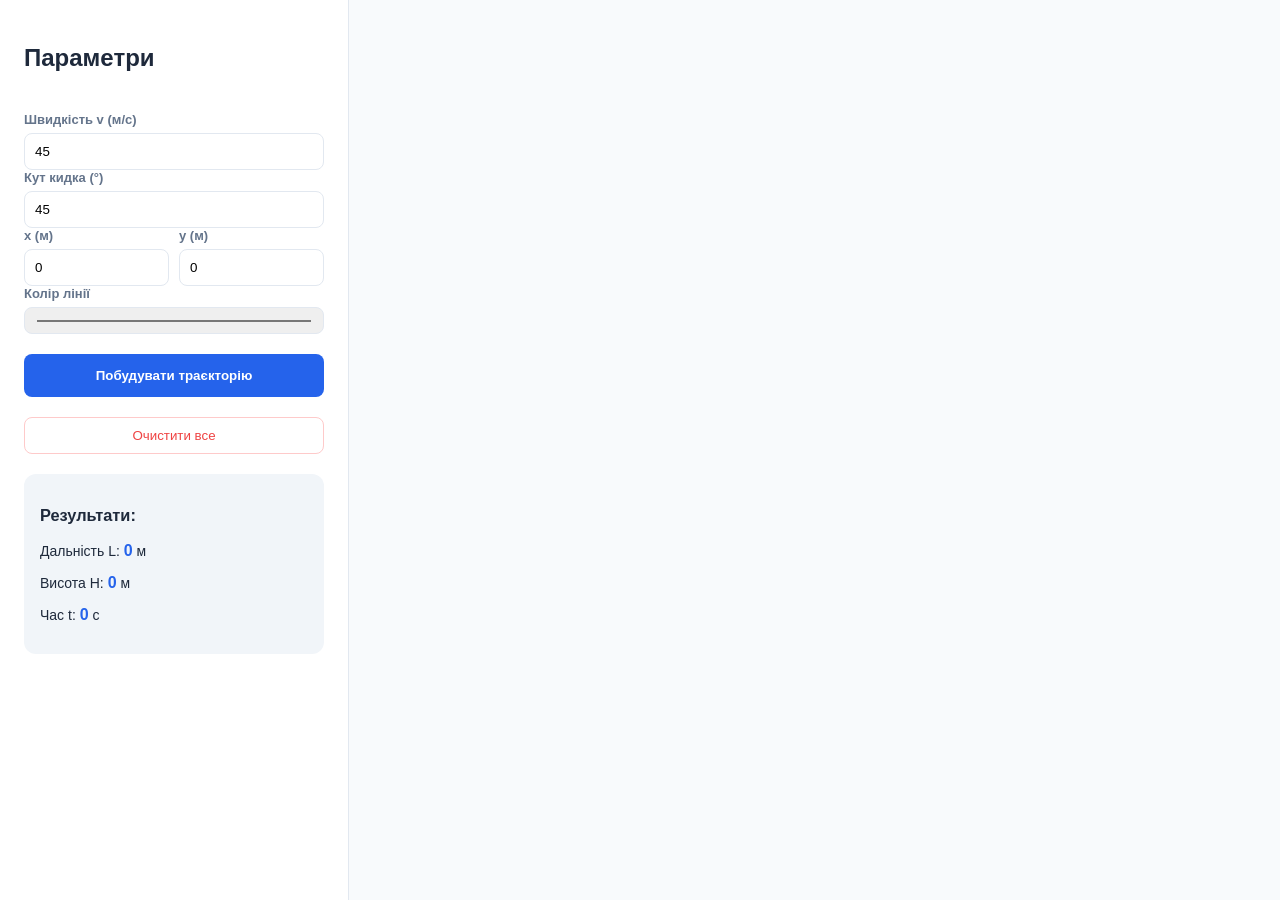
<file: lab_2.2/index.html>
<!DOCTYPE html>
<html lang="uk">
<head>
    <meta charset="UTF-8">
    <title>Лабораторна робота №2.2</title>
    <link rel="stylesheet" href="style.css">
    <script src="https://d3js.org/d3.v7.min.js"></script>
</head>
<body>
    <div class="app-container">
        <aside class="sidebar">
            <h2>Параметри</h2>
            
            <div class="settings">
                <div class="input-box">
                    <label>Швидкість v (м/с)</label>
                    <input type="number" id="v0" value="45">
                </div>
                <div class="input-box">
                    <label>Кут кидка (°)</label>
                    <input type="number" id="angle" value="45">
                </div>
                <div class="grid-inputs">
                    <div class="input-box">
                        <label>x (м)</label>
                        <input type="number" id="x0" value="0">
                    </div>
                    <div class="input-box">
                        <label>y (м)</label>
                        <input type="number" id="y0" value="0">
                    </div>
                </div>
                <div class="input-box">
                    <label>Колір лінії</label>
                    <input type="color" id="color" value="#2563eb">
                </div>
            </div>

            <button class="primary-btn" onclick="startSimulation()">Побудувати траєкторію</button>
            <button class="secondary-btn" onclick="resetProject()">Очистити все</button>

            <div class="results-card">
                <h3>Результати:</h3>
                <p>Дальність L: <strong id="resL">0</strong> м</p>
                <p>Висота H: <strong id="resH">0</strong> м</p>
                <p>Час t: <strong id="resT">0</strong> с</p>
            </div>
        </aside>

        <main class="chart-area">
            <svg id="axesLayer"></svg>
            <canvas id="trajectoryLayer"></canvas>
        </main>
    </div>
    <script src="script.js"></script>
</body>
</html>
</file>
<file: lab_2.2/style.css>
:root {
    --primary: #2563eb;
    --bg-main: #f8fafc;
    --sidebar: #ffffff;
    --text: #1e293b;
    --border: #e2e8f0;
}
body { 
    margin: 0; 
    font-family: 'Inter', sans-serif; 
    background: var(--bg-main); 
    color: var(--text); 
}

.app-container { 
    display: flex; 
    height: 100vh; 
}

.sidebar { 
    width: 300px; 
    background: var(--sidebar); 
    padding: 24px; 
    border-right: 1px solid var(--border); 
    display: flex; 
    flex-direction: column; 
    gap: 20px;
}


.input-box label { 
    display: block; 
    font-size: 13px; 
    font-weight: 600; 
    margin-bottom: 6px; 
    color: #64748b; 
}

input[type="number"], 
input[type="color"] { 
    width: 100%; 
    padding: 10px; 
    border: 1px solid var(--border); 
    border-radius: 8px; 
    box-sizing: border-box;
}

.grid-inputs { 
    display: flex; 
    gap: 10px; 
}

.primary-btn { 
    background: var(--primary); 
    color: white; 
    border: none; 
    padding: 14px; 
    border-radius: 8px; 
    font-weight: bold; 
    cursor: pointer; 
}

.secondary-btn { 
    background: white; 
    color: #ef4444; 
    border: 1px solid #fecaca; 
    padding: 10px; 
    border-radius: 8px; 
    cursor: pointer; 
}


.results-card { 
    background: #f1f5f9; 
    padding: 16px; 
    border-radius: 12px; 
    font-size: 14px; 
}

.results-card strong { 
    color: var(--primary); 
    font-size: 16px; 
}


.chart-area { 
    flex-grow: 1; 
    position: relative; 
    padding: 60px; 
}

/* Багатошаровість: SVG під Canvas */
svg { 
    position: absolute; 
    z-index: 1; 
    top: 0; 
    left: 0; 
    width: 100%; 
    height: 100%; 
}

canvas { 
    position: absolute; 
    z-index: 2; 
    top: 60px; 
    left: 60px; 
}

.tick text { 
    font-size: 12px; 
    fill: #94a3b8; 
}

.tick line { 
    stroke: #f1f5f9; 
}

.domain { 
    stroke: #cbd5e1; 
}
</file>
